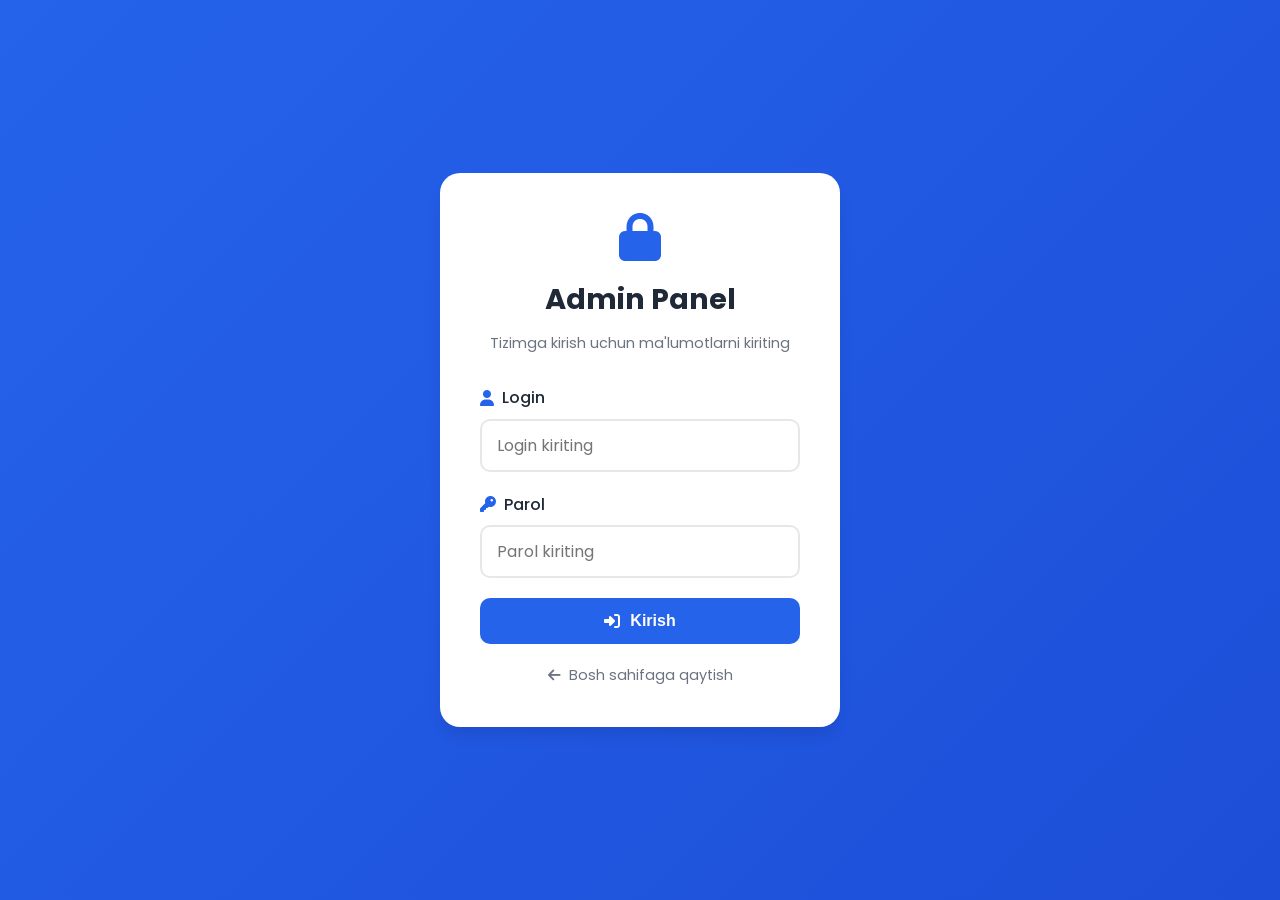
<file: admin/login.html>
<!DOCTYPE html>
<html lang="uz">
<head>
    <meta charset="UTF-8">
    <meta name="viewport" content="width=device-width, initial-scale=1.0">
    <title>Admin Panel - Kirish</title>
    <link rel="stylesheet" href="../css/admin.css">
    <link href="https://fonts.googleapis.com/css2?family=Poppins:wght@300;400;500;600;700&display=swap" rel="stylesheet">
    <link rel="stylesheet" href="https://cdnjs.cloudflare.com/ajax/libs/font-awesome/6.4.0/css/all.min.css">
</head>
<body class="login-page">
    <div class="login-container">
        <div class="login-box" id="login-box">
            <div class="login-header">
                <i class="fas fa-lock"></i>
                <h2>Admin Panel</h2>
                <p>Tizimga kirish uchun ma'lumotlarni kiriting</p>
            </div>
            <form id="login-form">
                <div class="form-group">
                    <label><i class="fas fa-user"></i> Login</label>
                    <input type="text" id="username" placeholder="Login kiriting" required>
                </div>
                <div class="form-group">
                    <label><i class="fas fa-key"></i> Parol</label>
                    <input type="password" id="password" placeholder="Parol kiriting" required>
                </div>
                <button type="submit" class="btn-login">
                    <i class="fas fa-sign-in-alt"></i> Kirish
                </button>
            </form>
            <p id="error-msg" style="color:red; text-align:center; margin-top:10px; display:none;"></p>
            <a href="/" class="back-link">
                <i class="fas fa-arrow-left"></i> Bosh sahifaga qaytish
            </a>
        </div>

        <div class="login-box" id="change-creds-box" style="display:none;">
            <div class="login-header">
                <i class="fas fa-user-shield"></i>
                <h2>Xavfsizlik</h2>
                <p>Xavfsizlik uchun yangi login va parol kiriting</p>
            </div>
            <form id="change-creds-form">
                <div class="form-group">
                    <label>Yangi Login</label>
                    <input type="text" id="new_username" required>
                </div>
                <div class="form-group">
                    <label>Yangi Parol</label>
                    <input type="password" id="new_password" required>
                </div>
                <button type="submit" class="btn-login">Saqlash</button>
            </form>
            <p id="creds-error-msg" style="color:red; text-align:center; margin-top:10px; display:none;"></p>
        </div>
    </div>

    <script>
        let currentUsername = '';
        let currentPassword = '';

        document.getElementById('login-form').addEventListener('submit', async function(e) {
            e.preventDefault();
            const username = document.getElementById('username').value;
            const password = document.getElementById('password').value;
            const errorMsg = document.getElementById('error-msg');
            
            try {
                const res = await fetch('/api/admin/login', {
                    method: 'POST',
                    headers: {'Content-Type': 'application/json'},
                    body: JSON.stringify({username, password})
                });
                
                if (res.ok) {
                    const data = await res.json();
                    if (data.status === 'requires_password_change') {
                        currentUsername = username;
                        currentPassword = password;
                        document.getElementById('login-box').style.display = 'none';
                        document.getElementById('change-creds-box').style.display = 'block';
                    } else if (data.status === 'success') {
                        localStorage.setItem('adminToken', data.token);
                        window.location.href = '/admin/dashboard';
                    }
                } else {
                    errorMsg.innerText = 'Login yoki parol noto\'g\'ri!';
                    errorMsg.style.display = 'block';
                }
            } catch (err) {
                errorMsg.innerText = 'Xatolik yuz berdi';
                errorMsg.style.display = 'block';
            }
        });

        document.getElementById('change-creds-form').addEventListener('submit', async function(e) {
            e.preventDefault();
            const new_username = document.getElementById('new_username').value;
            const new_password = document.getElementById('new_password').value;
            const errorMsg = document.getElementById('creds-error-msg');
            
            try {
                const res = await fetch('/api/admin/change-credentials', {
                    method: 'POST',
                    headers: {'Content-Type': 'application/json'},
                    body: JSON.stringify({
                        username: currentUsername,
                        old_password: currentPassword,
                        new_username,
                        new_password
                    })
                });
                
                if (res.ok) {
                    alert('Muvaffaqiyatli saqlandi! Iltimos, yangi ma\'lumotlar bilan qayta kiring.');
                    window.location.reload();
                } else {
                    errorMsg.innerText = 'Xatolik yuz berdi!';
                    errorMsg.style.display = 'block';
                }
            } catch (err) {
                errorMsg.innerText = 'Xatolik yuz berdi';
                errorMsg.style.display = 'block';
            }
        });
    </script>
</body>
</html>
</file>
<file: css/admin.css>
/* Reset & Base Styles */
* {
    margin: 0;
    padding: 0;
    box-sizing: border-box;
}

:root {
    --primary-color: #2563eb;
    --primary-dark: #1d4ed8;
    --secondary-color: #f59e0b;
    --danger-color: #dc2626;
    --danger-dark: #b91c1c;
    --success-color: #16a34a;
    --text-dark: #1f2937;
    --text-light: #6b7280;
    --bg-light: #f3f4f6;
    --bg-sidebar: #1f2937;
    --white: #ffffff;
    --border-color: #e5e7eb;
    --shadow: 0 4px 6px -1px rgba(0, 0, 0, 0.1);
    --shadow-lg: 0 10px 15px -3px rgba(0, 0, 0, 0.1);
    --transition: all 0.3s ease;
}

body {
    font-family: 'Poppins', sans-serif;
    line-height: 1.6;
    color: var(--text-dark);
    background: var(--bg-light);
}

/* Login Page Styles */
.login-page {
    background: linear-gradient(135deg, var(--primary-color), var(--primary-dark));
    min-height: 100vh;
    display: flex;
    align-items: center;
    justify-content: center;
    padding: 20px;
}

.login-container {
    width: 100%;
    max-width: 400px;
}

.login-box {
    background: var(--white);
    padding: 40px;
    border-radius: 20px;
    box-shadow: var(--shadow-lg);
}

.login-header {
    text-align: center;
    margin-bottom: 30px;
}

.login-header i {
    font-size: 3rem;
    color: var(--primary-color);
    margin-bottom: 15px;
}

.login-header h2 {
    font-size: 1.8rem;
    margin-bottom: 10px;
}

.login-header p {
    color: var(--text-light);
    font-size: 0.9rem;
}

.form-group {
    margin-bottom: 20px;
}

.form-group label {
    display: flex;
    align-items: center;
    gap: 8px;
    font-weight: 500;
    margin-bottom: 8px;
    color: var(--text-dark);
}

.form-group label i {
    color: var(--primary-color);
}

.form-group input,
.form-group textarea {
    width: 100%;
    padding: 12px 15px;
    border: 2px solid var(--border-color);
    border-radius: 10px;
    font-family: inherit;
    font-size: 1rem;
    transition: var(--transition);
}

.form-group input:focus,
.form-group textarea:focus {
    outline: none;
    border-color: var(--primary-color);
}

.form-group small {
    display: block;
    margin-top: 5px;
    color: var(--text-light);
    font-size: 0.85rem;
}

.btn-login {
    width: 100%;
    padding: 14px;
    background: var(--primary-color);
    color: var(--white);
    border: none;
    border-radius: 10px;
    font-size: 1rem;
    font-weight: 600;
    cursor: pointer;
    transition: var(--transition);
    display: flex;
    align-items: center;
    justify-content: center;
    gap: 10px;
}

.btn-login:hover {
    background: var(--primary-dark);
}

.demo-credentials {
    text-align: center;
    margin-top: 20px;
    padding: 15px;
    background: var(--bg-light);
    border-radius: 10px;
    font-size: 0.9rem;
    color: var(--text-light);
}

.demo-credentials strong {
    color: var(--primary-color);
}

.back-link {
    display: flex;
    align-items: center;
    justify-content: center;
    gap: 8px;
    margin-top: 20px;
    color: var(--text-light);
    text-decoration: none;
    font-size: 0.9rem;
    transition: var(--transition);
}

.back-link:hover {
    color: var(--primary-color);
}

/* Admin Dashboard Layout */
.sidebar {
    position: fixed;
    left: 0;
    top: 0;
    width: 260px;
    height: 100vh;
    background: var(--bg-sidebar);
    color: var(--white);
    display: flex;
    flex-direction: column;
    z-index: 100;
}

.sidebar-header {
    padding: 25px;
    display: flex;
    align-items: center;
    gap: 12px;
    border-bottom: 1px solid rgba(255, 255, 255, 0.1);
}

.sidebar-header i {
    font-size: 1.8rem;
    color: var(--secondary-color);
}

.sidebar-header span {
    font-size: 1.2rem;
    font-weight: 600;
}

.sidebar-nav {
    flex: 1;
    padding: 20px 0;
}

.sidebar-nav a {
    display: flex;
    align-items: center;
    gap: 12px;
    padding: 15px 25px;
    color: rgba(255, 255, 255, 0.7);
    text-decoration: none;
    transition: var(--transition);
    border-left: 3px solid transparent;
}

.sidebar-nav a:hover,
.sidebar-nav a.active {
    color: var(--white);
    background: rgba(255, 255, 255, 0.05);
    border-left-color: var(--secondary-color);
}

.sidebar-nav a i {
    width: 20px;
    text-align: center;
}

.sidebar-footer {
    padding: 20px 25px;
    border-top: 1px solid rgba(255, 255, 255, 0.1);
}

.sidebar-footer button {
    width: 100%;
    padding: 12px;
    background: var(--danger-color);
    color: var(--white);
    border: none;
    border-radius: 8px;
    font-size: 0.95rem;
    cursor: pointer;
    transition: var(--transition);
    display: flex;
    align-items: center;
    justify-content: center;
    gap: 8px;
}

.sidebar-footer button:hover {
    background: var(--danger-dark);
}

/* Main Content */
.main-content {
    margin-left: 260px;
    min-height: 100vh;
}

.top-bar {
    background: var(--white);
    padding: 20px 30px;
    display: flex;
    justify-content: space-between;
    align-items: center;
    box-shadow: var(--shadow);
    position: sticky;
    top: 0;
    z-index: 99;
}

.top-bar h1 {
    font-size: 1.5rem;
    font-weight: 600;
}

.user-info {
    display: flex;
    align-items: center;
    gap: 10px;
    color: var(--text-light);
}

.user-info i {
    font-size: 1.5rem;
    color: var(--primary-color);
}

.content-wrapper {
    padding: 30px;
}

/* Action Bar */
.action-bar {
    margin-bottom: 25px;
}

.btn-primary {
    padding: 12px 24px;
    background: var(--primary-color);
    color: var(--white);
    border: none;
    border-radius: 8px;
    font-size: 0.95rem;
    font-weight: 500;
    cursor: pointer;
    transition: var(--transition);
    display: inline-flex;
    align-items: center;
    gap: 8px;
}

.btn-primary:hover {
    background: var(--primary-dark);
}

.btn-secondary {
    padding: 12px 24px;
    background: var(--white);
    color: var(--text-dark);
    border: 2px solid var(--border-color);
    border-radius: 8px;
    font-size: 0.95rem;
    font-weight: 500;
    cursor: pointer;
    transition: var(--transition);
}

.btn-secondary:hover {
    border-color: var(--primary-color);
    color: var(--primary-color);
}

.btn-danger {
    padding: 12px 24px;
    background: var(--danger-color);
    color: var(--white);
    border: none;
    border-radius: 8px;
    font-size: 0.95rem;
    font-weight: 500;
    cursor: pointer;
    transition: var(--transition);
}

.btn-danger:hover {
    background: var(--danger-dark);
}

/* Table Styles */
.table-container {
    background: var(--white);
    border-radius: 12px;
    box-shadow: var(--shadow);
    overflow: hidden;
}

.data-table {
    width: 100%;
    border-collapse: collapse;
}

.data-table thead {
    background: var(--bg-light);
}

.data-table th {
    padding: 15px 20px;
    text-align: left;
    font-weight: 600;
    color: var(--text-dark);
    font-size: 0.9rem;
    text-transform: uppercase;
    letter-spacing: 0.5px;
}

.data-table td {
    padding: 15px 20px;
    border-bottom: 1px solid var(--border-color);
    color: var(--text-dark);
}

.data-table tbody tr:hover {
    background: var(--bg-light);
}

.table-image {
    width: 80px;
    height: 60px;
    object-fit: cover;
    border-radius: 8px;
}

.empty-message {
    text-align: center;
    color: var(--text-light);
    padding: 40px !important;
}

/* Action Buttons */
.action-buttons {
    display: flex;
    gap: 10px;
}

.btn-edit,
.btn-delete {
    width: 36px;
    height: 36px;
    border: none;
    border-radius: 8px;
    cursor: pointer;
    transition: var(--transition);
    display: flex;
    align-items: center;
    justify-content: center;
}

.btn-edit {
    background: var(--primary-color);
    color: var(--white);
}

.btn-edit:hover {
    background: var(--primary-dark);
}

.btn-delete {
    background: var(--danger-color);
    color: var(--white);
}

.btn-delete:hover {
    background: var(--danger-dark);
}

/* Category Badge */
.category-badge {
    display: inline-block;
    padding: 6px 12px;
    background: var(--primary-color);
    color: var(--white);
    border-radius: 20px;
    font-size: 0.85rem;
    font-weight: 500;
}

/* Form Select */
.form-group select {
    width: 100%;
    padding: 12px 15px;
    border: 2px solid var(--border-color);
    border-radius: 10px;
    font-family: inherit;
    font-size: 1rem;
    transition: var(--transition);
    background: var(--white);
    cursor: pointer;
}

.form-group select:focus {
    outline: none;
    border-color: var(--primary-color);
}

/* Modal Styles */
.modal {
    display: none;
    position: fixed;
    top: 0;
    left: 0;
    width: 100%;
    height: 100%;
    background: rgba(0, 0, 0, 0.5);
    z-index: 1000;
    align-items: center;
    justify-content: center;
    padding: 20px;
}

.modal-content {
    background: var(--white);
    border-radius: 16px;
    width: 100%;
    max-width: 600px;
    max-height: 90vh;
    overflow-y: auto;
    box-shadow: var(--shadow-lg);
}

.modal-small {
    max-width: 400px;
}

.modal-header {
    padding: 25px;
    border-bottom: 1px solid var(--border-color);
    display: flex;
    justify-content: space-between;
    align-items: center;
}

.modal-header h2 {
    font-size: 1.3rem;
    font-weight: 600;
}

.close-btn {
    background: none;
    border: none;
    font-size: 1.3rem;
    color: var(--text-light);
    cursor: pointer;
    transition: var(--transition);
    width: 36px;
    height: 36px;
    border-radius: 8px;
    display: flex;
    align-items: center;
    justify-content: center;
}

.close-btn:hover {
    background: var(--bg-light);
    color: var(--danger-color);
}

.modal form {
    padding: 25px;
}

.modal-body {
    padding: 25px;
}

.modal-body p {
    color: var(--text-light);
    text-align: center;
    font-size: 1rem;
}

.form-actions {
    display: flex;
    gap: 15px;
    justify-content: flex-end;
    margin-top: 10px;
}

/* Responsive Design */
@media (max-width: 1024px) {
    .sidebar {
        width: 80px;
    }
    
    .sidebar-header span,
    .sidebar-nav a span,
    .sidebar-footer button span {
        display: none;
    }
    
    .sidebar-header {
        justify-content: center;
    }
    
    .sidebar-nav a {
        justify-content: center;
        padding: 15px;
    }
    
    .sidebar-footer button {
        padding: 12px;
    }
    
    .main-content {
        margin-left: 80px;
    }
}

@media (max-width: 768px) {
    .sidebar {
        width: 100%;
        height: auto;
        position: relative;
        flex-direction: row;
        padding: 15px;
    }
    
    .sidebar-header {
        border-bottom: none;
        border-right: 1px solid rgba(255, 255, 255, 0.1);
        padding: 0 15px;
    }
    
    .sidebar-nav {
        display: flex;
        padding: 0 15px;
        flex: 1;
    }
    
    .sidebar-nav a {
        border-left: none;
        border-bottom: 3px solid transparent;
    }
    
    .sidebar-nav a:hover,
    .sidebar-nav a.active {
        border-left-color: transparent;
        border-bottom-color: var(--secondary-color);
    }
    
    .sidebar-footer {
        border-top: none;
        border-left: 1px solid rgba(255, 255, 255, 0.1);
        padding: 0 15px;
    }
    
    .sidebar-header span,
    .sidebar-nav a span,
    .sidebar-footer button span {
        display: none;
    }
    
    .main-content {
        margin-left: 0;
    }
    
    .top-bar {
        flex-direction: column;
        gap: 15px;
        align-items: flex-start;
    }
    
    .data-table {
        font-size: 0.9rem;
    }
    
    .data-table th,
    .data-table td {
        padding: 12px 15px;
    }
    
    .table-image {
        width: 60px;
        height: 45px;
    }
}

@media (max-width: 480px) {
    .content-wrapper {
        padding: 20px 15px;
    }
    
    .login-box {
        padding: 30px 20px;
    }
    
    .modal-content {
        margin: 10px;
    }
    
    .form-actions {
        flex-direction: column;
    }
    
    .form-actions button {
        width: 100%;
    }
}
</file>
